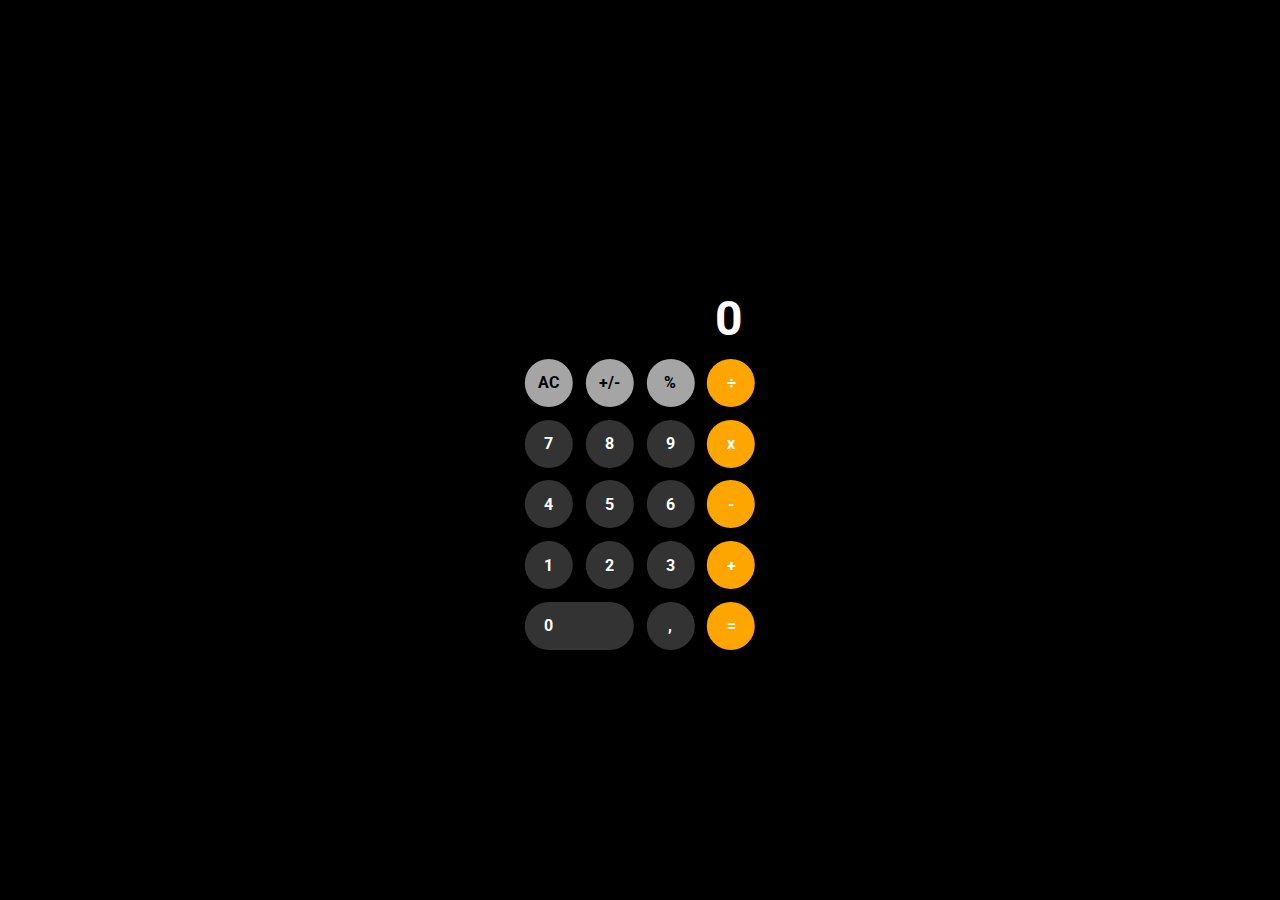
<file: index.html>
<!DOCTYPE html>
<html lang="en">
<head>
    <meta charset="UTF-8">
    <meta http-equiv="X-UA-Compatible" content="IE=edge">
    <meta name="viewport" content="width=device-width, initial-scale=1.0">
    <link rel="stylesheet" href="./style.css">
    <title>Document</title>
</head>
<body>
    <div class="container">
        <div class="display">
          <span class="display_numb" id="display_area">0</span>
        </div>
      
        <div class="type-area">
          <div class="sign" id="ac_switch" onclick="resetDisplay()">AC</div>
          <div class="sign">+/-</div>
          <div class="sign">%</div>
          <div class="math-sign" onclick="pushSign(` / `)">÷</div>
          <div class="numb" onclick="pushSign(7)">7</div>
          <div class="numb" onclick="pushSign(8)">8</div>
          <div class="numb" onclick="pushSign(9)">9</div>
          <div class="math-sign" onclick="pushSign(` * `)">x</div>
          <div class="numb" onclick="pushSign(4)">4</div>
          <div class="numb" onclick="pushSign(5)">5</div>
          <div class="numb" onclick="pushSign(6)">6</div>
          <div class="math-sign" onclick="pushSign(` - `)">-</div>
          <div class="numb" onclick="pushSign(1)">1</div>
          <div class="numb" onclick="pushSign(2)">2</div>
          <div class="numb" onclick="pushSign(3)">3</div>
          <div class="math-sign" onclick="pushSign(` + `)">+</div>
          <div class="zero" onclick="pushSign(0)">0</div>
          <div class="numb" onclick="pushSign(`.`)">,</div>
          <div class="math-sign" onclick="calcDisplay()">=</div>
        </div>
      </div> 
</body>
</html>
<script src="./index.js"></script>
</file>
<file: style.css>
@import url("https://fonts.googleapis.com/css2?family=Roboto&display=swap");

/* Variables */
:root {
  --button-color-orange: orange;
  --button-color-lightgrey: #a5a5a5;
  --button-color-darkgrey: #333333;
  --button-color-hover: rgb(150, 150, 150);
}

/* General Settings */
* {
  margin: 0px;
  padding: 0px;
  box-sizing: border-box;
  font-family: "Roboto", sans-serif;
  font-weight: bold;
}
body {
  height: 100vh;
  background-color: black;
}

.container {
  position: absolute;
  transform: translate(-50%, -50%);
  top: 50%;
  left: 50%;
}

/* Display Area */
.display {
  height: 6.8rem;
  width: 14.4rem;
}
.display_numb {
  height: 6.8rem;
  width: 14.4rem;
  display: flex;
  align-items: flex-end;
  flex-direction: column-reverse;
  font-size: 3rem;
  color: white;
  padding-bottom: 0.75rem;
  padding-inline-end: 0.75rem;
}

/* Gird System for the typing Field */
.type-area {
  display: grid;
  grid-template-rows: 3rem 3rem 3rem 3rem 3rem;
  grid-template-columns: 3rem 3rem 3rem 3rem;
  grid-gap: 0.8rem;
  text-align: center;
}

/* to make the 0 button extra wide with Grid */
.zero {
  grid-row-start: 5;
  grid-row-end: 5;
  grid-column-start: 1;
  grid-column-end: 3;
  border-radius: 2.3rem;
  color: white;
  padding-right: 3.9rem;
  background-color: var(--button-color-darkgrey);
}

.numb,
.sign,
.math-sign,
.zero {
  display: flex;
  justify-content: center;
  align-items: center;
  border: none;
  cursor: pointer;
}

.numb:hover,
.sign:hover,
.math-sign:hover,
.zero:hover {
  background-color: var(--button-color-hover);
  opacity: 70%;
  transition: 600ms;
}

.numb,
.sign,
.math-sign {
  border-radius: 50%;
}

.numb,
.math-sign {
  color: white;
}

.sign {
  background-color: var(--button-color-lightgrey);
}
.numb {
  background-color: var(--button-color-darkgrey);
}
.math-sign {
  background-color: var(--button-color-orange);
}
</file>
